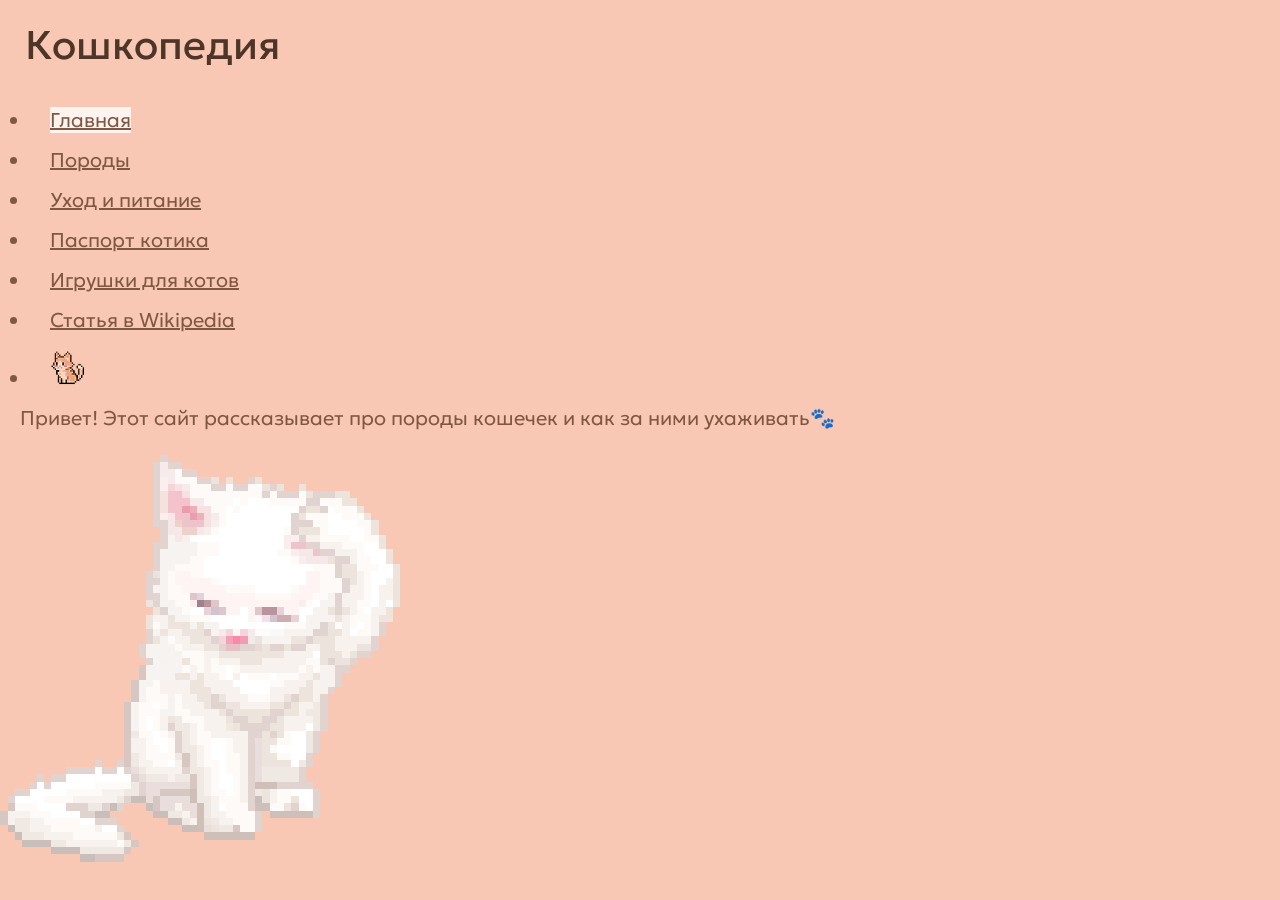
<file: index.html>
<!DOCTYPE html>
<html lang="en">
  <head>
    <meta charset="UTF-8" />
    <meta name="viewport" content="width=device-width, initial-scale=1.0" />
    <title>Кошкопедия</title>
    <link rel="stylesheet" href="css/style.css" />
  </head>
  <body>
    <h1>Кошкопедия</h1>
    <ul>
      <li><a id="current_page" href="index.html" target="_main">Главная</a></li>
      <li><a href="breeds.html" target="_blank">Породы</a></li>
      <li><a href="care.html" target="_blank">Уход и питание</a></li>
      <li><a href="pasport.html" target="_blank">Паспорт котика</a></li>
      <li><a href="care.html#play" target="_blank">Игрушки для котов</a></li>
      <li>
        <a
          href="https://ru.wikipedia.org/wiki/%D0%9A%D0%BE%D1%88%D0%BA%D0%B0"
          target="_blank"
          >Статья в Wikipedia</a
        >
      </li>
      <li>
        <a
          href="https://www.rbc.ru/life/news/63aea4739a7947744cc01479"
          target="_blank"
          ><img src="img/a5263f0d455113cb23499b28d47ec865.jpg" alt=""
        /></a>
      </li>
    </ul>

    <p>
      Привет! Этот сайт рассказывает про породы кошечек и как за ними
      ухаживать🐾
    </p>

    <img id="cat" src="img/5879ecf3e80a04ca4e8ea49975b43494.gif" alt="" />
  </body>
</html>
</file>
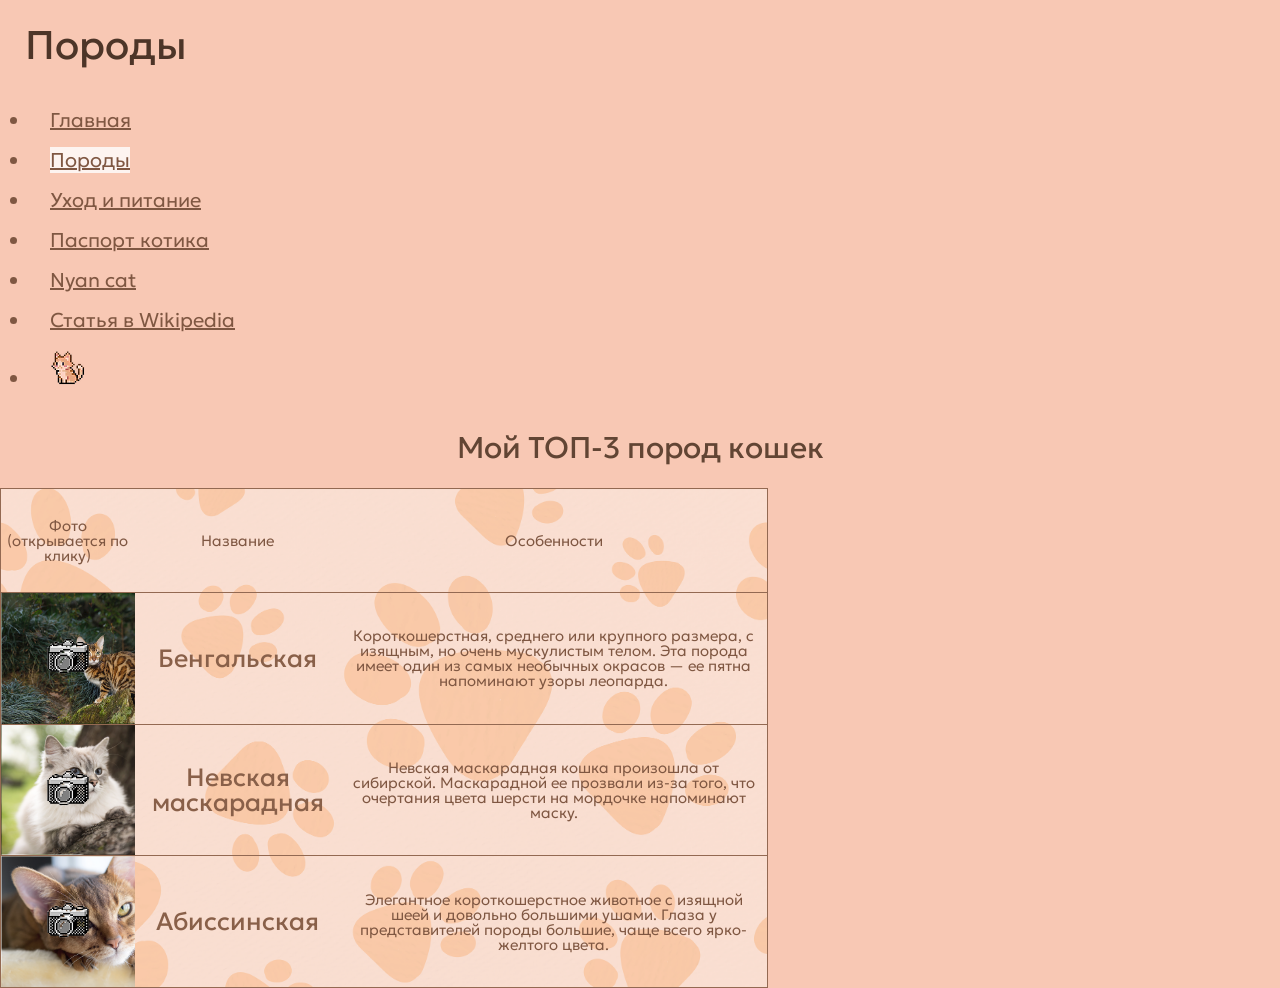
<file: breeds.html>
<!DOCTYPE html>
<html lang="en">
  <head>
    <meta charset="UTF-8" />
    <meta name="viewport" content="width=device-width, initial-scale=1.0" />
    <title>Породы</title>
    <link rel="stylesheet" href="css/style.css" />
  </head>
  <body>
    <h1>Породы</h1>
    <ul>
      <li><a href="index.html" target="_main">Главная</a></li>
      <li>
        <a id="current_page" href="breeds.html" target="_blank">Породы</a>
      </li>
      <li>
        <a href="care.html" target="_blank">Уход и питание</a>
      </li>
      <li>
        <a href="pasport.html" target="_blank">Паспорт котика</a>
      </li>
      <li>
        <a href="gallery.html" target="_blank">Nyan cat</a>
      </li>
      <li>
        <a
          href="https://ru.wikipedia.org/wiki/%D0%9A%D0%BE%D1%88%D0%BA%D0%B0"
          target="_blank"
          >Статья в Wikipedia</a
        >
      </li>
      <li>
        <a href="https://www.rbc.ru/life/news/63aea4739a7947744cc01479"
          ><img src="img/a5263f0d455113cb23499b28d47ec865.jpg" alt=""
        /></a>
      </li>
    </ul>

    <h2 align="center">Мой ТОП-3 пород кошек</h2>

    <table>
      <tr>
        <td><p class="table_p">Фото (открывается по клику)</p></td>
        <td><p class="table_p">Название</p></td>
        <td>
          <p class="table_p">Особенности</p>
        </td>
      </tr>
      <tr>
        <td id="breed1">
          <a class="table_a" href="img/bengal.jpg"
            ><img src="img/camera.png" alt=""
          /></a>
        </td>
        <td><h4>Бенгальская</h4></td>
        <td>
          <p class="table_p">
            Короткошерстная, среднего или крупного размера, с изящным, но очень
            мускулистым телом. Эта порода имеет один из самых необычных окрасов
            — ее пятна напоминают узоры леопарда.
          </p>
        </td>
      </tr>
      <tr>
        <td id="breed2">
          <a class="table_a" href="img/mascarad.png"
            ><img src="img/camera.png" alt=""
          /></a>
        </td>
        <td>
          <h4>Невская маскарадная</h4>
        </td>
        <td>
          <p class="table_p">
            Невская маскарадная кошка произошла от сибирской. Маскарадной ее
            прозвали из-за того, что очертания цвета шерсти на мордочке
            напоминают маску.
          </p>
        </td>
      </tr>
      <tr>
        <td id="breed3">
          <a class="table_a" href="img/abyssin.png"
            ><img src="img/camera.png" alt=""
          /></a>
        </td>
        <td><h4>Абиссинская</h4></td>
        <td>
          <p class="table_p">
            Элегантное короткошерстное животное с изящной шеей и довольно
            большими ушами. Глаза у представителей породы большие, чаще всего
            ярко-желтого цвета.
          </p>
        </td>
      </tr>
    </table>
  </body>
</html>
</file>
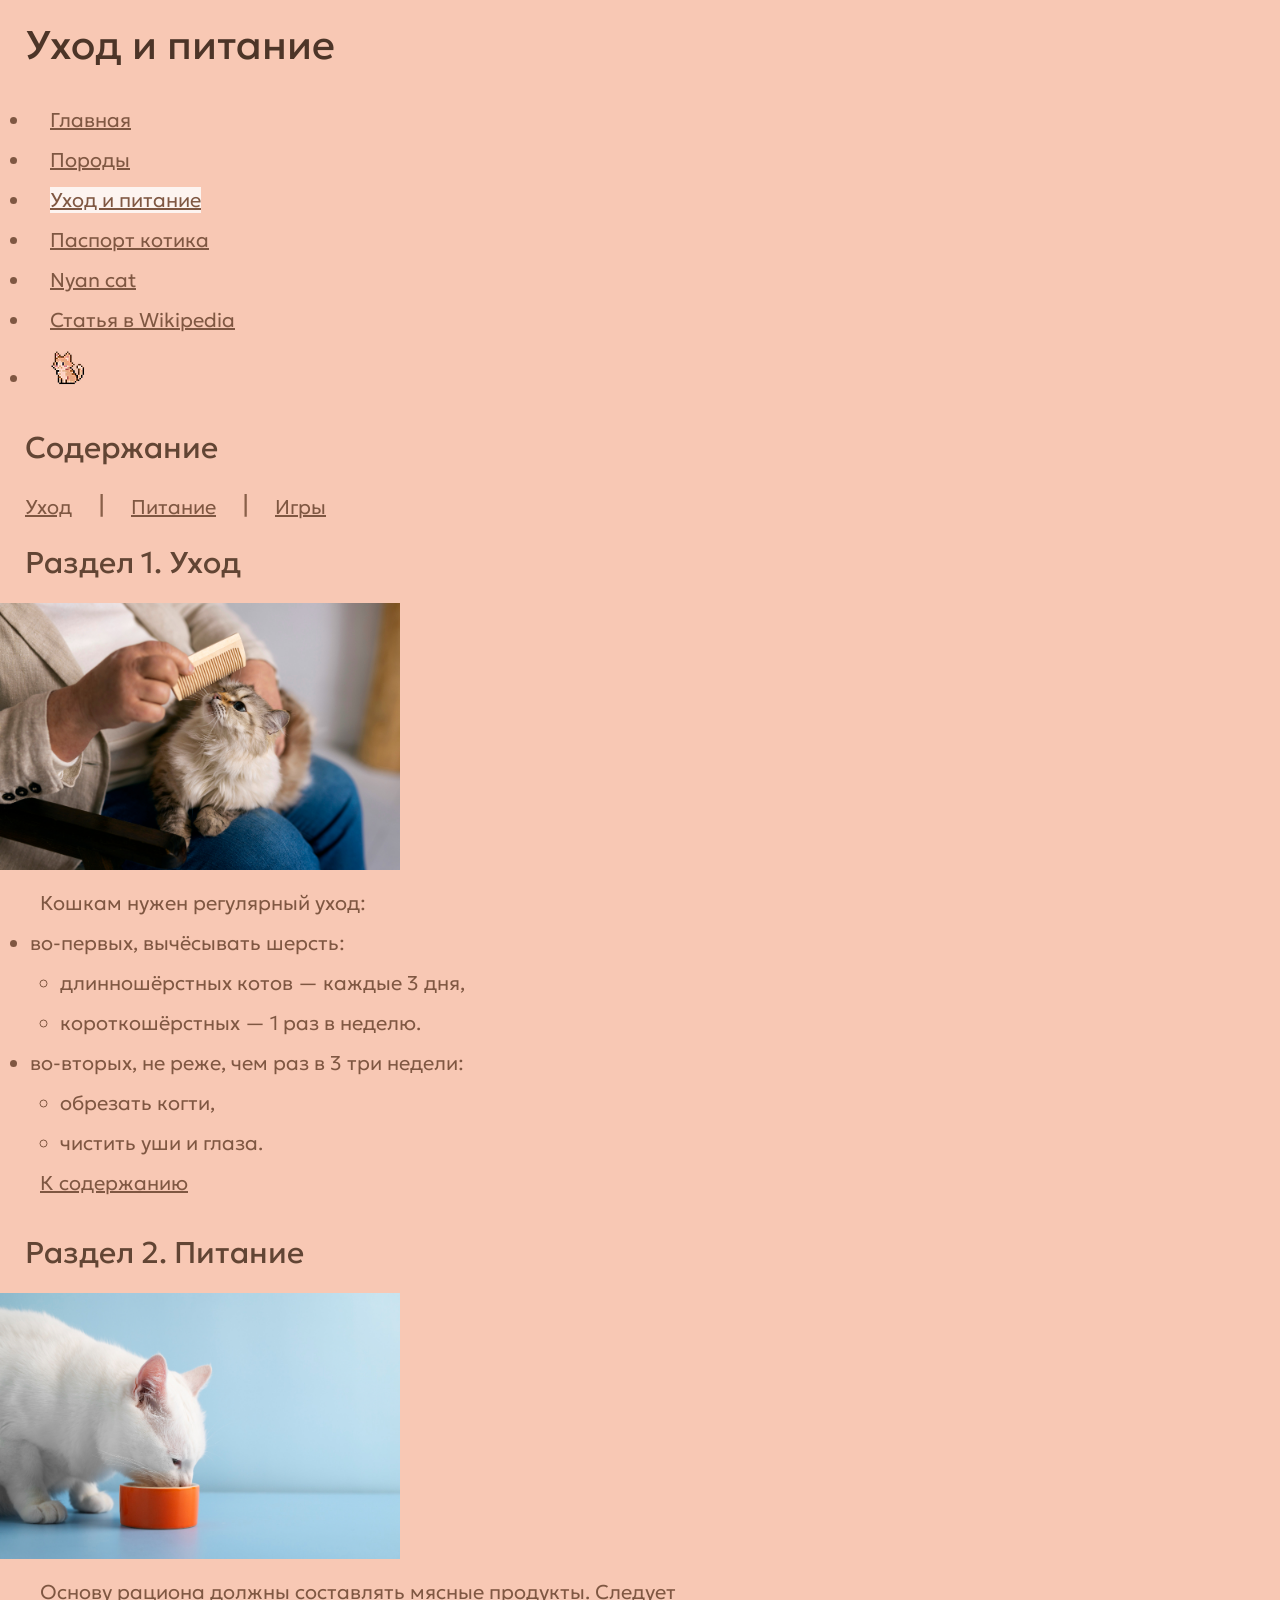
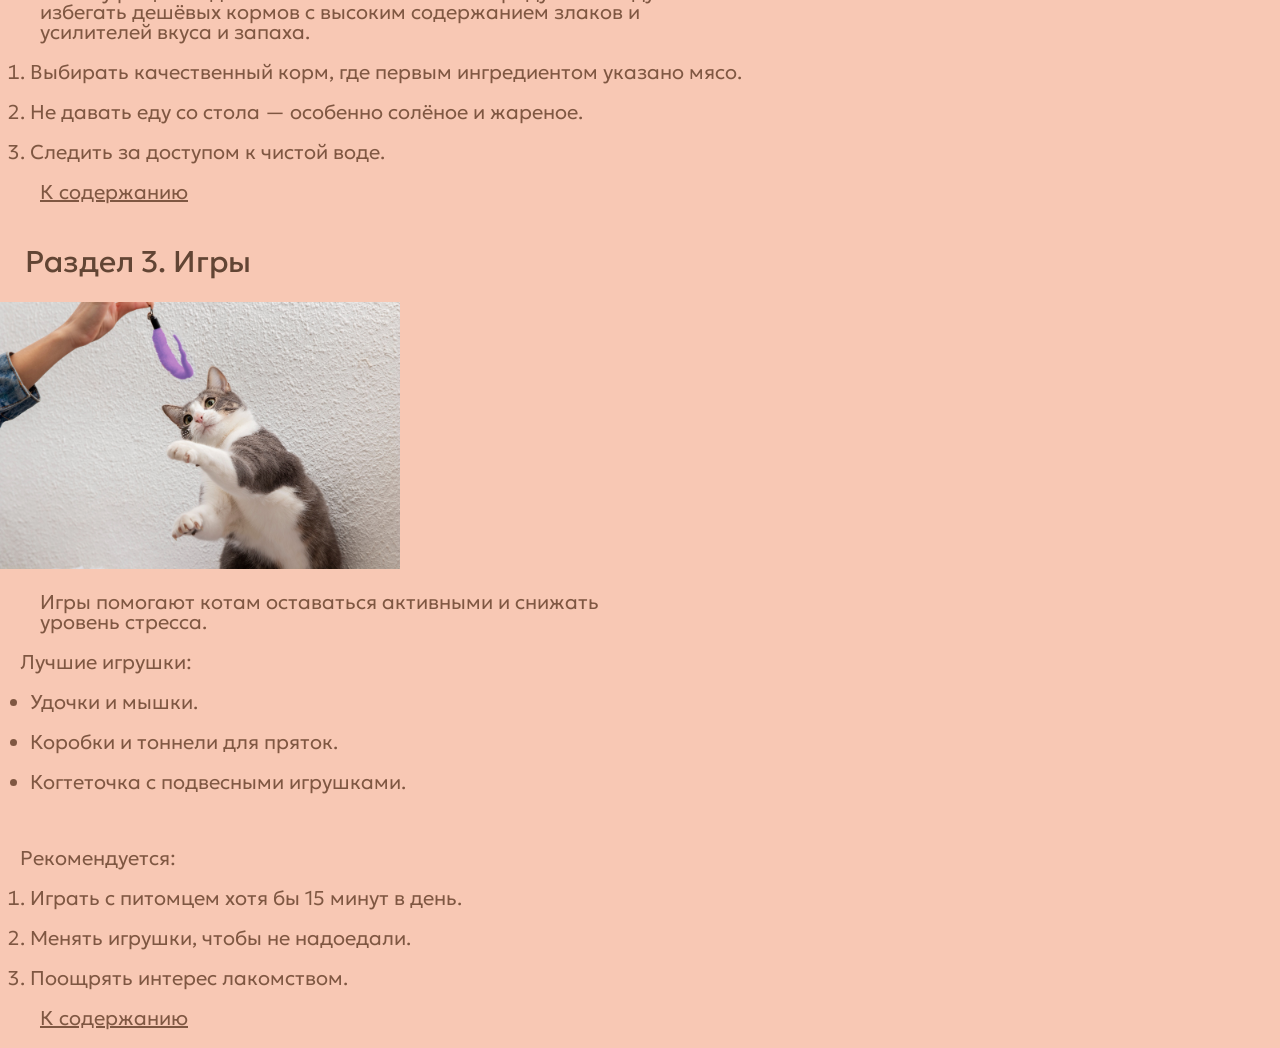
<file: care.html>
<!DOCTYPE html>
<html lang="en">
  <head>
    <meta charset="UTF-8" />
    <meta name="viewport" content="width=device-width, initial-scale=1.0" />
    <title>Уход и питание</title>
    <link rel="stylesheet" href="css/style.css" />
  </head>
  <body>
    <h1>Уход и питание</h1>
    <ul>
      <li><a href="index.html" target="_main">Главная</a></li>
      <li><a href="breeds.html" target="_blank">Породы</a></li>
      <li>
        <a id="current_page" href="care.html" target="_blank">Уход и питание</a>
      </li>
      <li>
        <a href="pasport.html" target="_blank">Паспорт котика</a>
      </li>
      <li>
        <a href="gallery.html" target="_blank">Nyan cat</a>
      </li>
      <li>
        <a
          href="https://ru.wikipedia.org/wiki/%D0%9A%D0%BE%D1%88%D0%BA%D0%B0"
          target="_blank"
          >Статья в Wikipedia</a
        >
      </li>
      <li>
        <a href="https://www.rbc.ru/life/news/63aea4739a7947744cc01479"
          ><img src="img/a5263f0d455113cb23499b28d47ec865.jpg" alt=""
        /></a>
      </li>
    </ul>

    <h2 id="head">Содержание</h2>

    <h4>
      <a href="#care">Уход</a> | <a href="#food">Питание</a> |
      <a href="#play">Игры</a>
    </h4>

    <!-- Раздел 1 -->
    <h2 id="care">Раздел 1. Уход</h2>
    <img width="400px" src="./img/2150139680.jpg" alt="ухоженный котик" />
    <p class="care_p">Кошкам нужен регулярный уход:</p>
    <ul>
      <li>
        во-первых, вычёсывать шерсть:
        <ul>
          <li>длинношёрстных котов — каждые 3 дня,</li>
          <li>короткошёрстных — 1 раз в неделю.</li>
        </ul>
      </li>
      <li>
        во-вторых, не реже, чем раз в 3 три недели:
        <ul>
          <li>обрезать когти,</li>
          <li>чистить уши и глаза.</li>
        </ul>
      </li>
    </ul>
    <p><a href="#head">К содержанию</a></p>

    <!-- Раздел 2 -->
    <h2 id="food">Раздел 2. Питание</h2>
    <img width="400px" src="./img/2151182875.jpg" alt="сытый котик" />

    <p class="care_p">
      Основу рациона должны составлять мясные продукты. Следует избегать дешёвых
      кормов с высоким содержанием злаков и усилителей вкуса и запаха.
    </p>
    <ol>
      <li>Выбирать качественный корм, где первым ингредиентом указано мясо.</li>
      <li>Не давать еду со стола — особенно солёное и жареное.</li>
      <li>Следить за доступом к чистой воде.</li>
    </ol>
    <p><a href="#head">К содержанию</a></p>

    <!-- Раздел 3 -->
    <h2 id="play">Раздел 3. Игры</h2>
    <img width="400px" src="./img/2149167102.jpg" alt="ухоженный котик" />
    <p class="care_p">
      Игры помогают котам оставаться активными и снижать уровень стресса.
    </p>
    <p>Лучшие игрушки:</p>
    <ul>
      <li>Удочки и мышки.</li>
      <li>Коробки и тоннели для пряток.</li>
      <li>Когтеточка с подвесными игрушками.</li>
    </ul>
    <br />
    <p>Рекомендуется:</p>
    <ol>
      <li>Играть с питомцем хотя бы 15 минут в день.</li>
      <li>Менять игрушки, чтобы не надоедали.</li>
      <li>Поощрять интерес лакомством.</li>
    </ol>

    <p><a href="#head">К содержанию</a></p>
  </body>
</html>
</file>
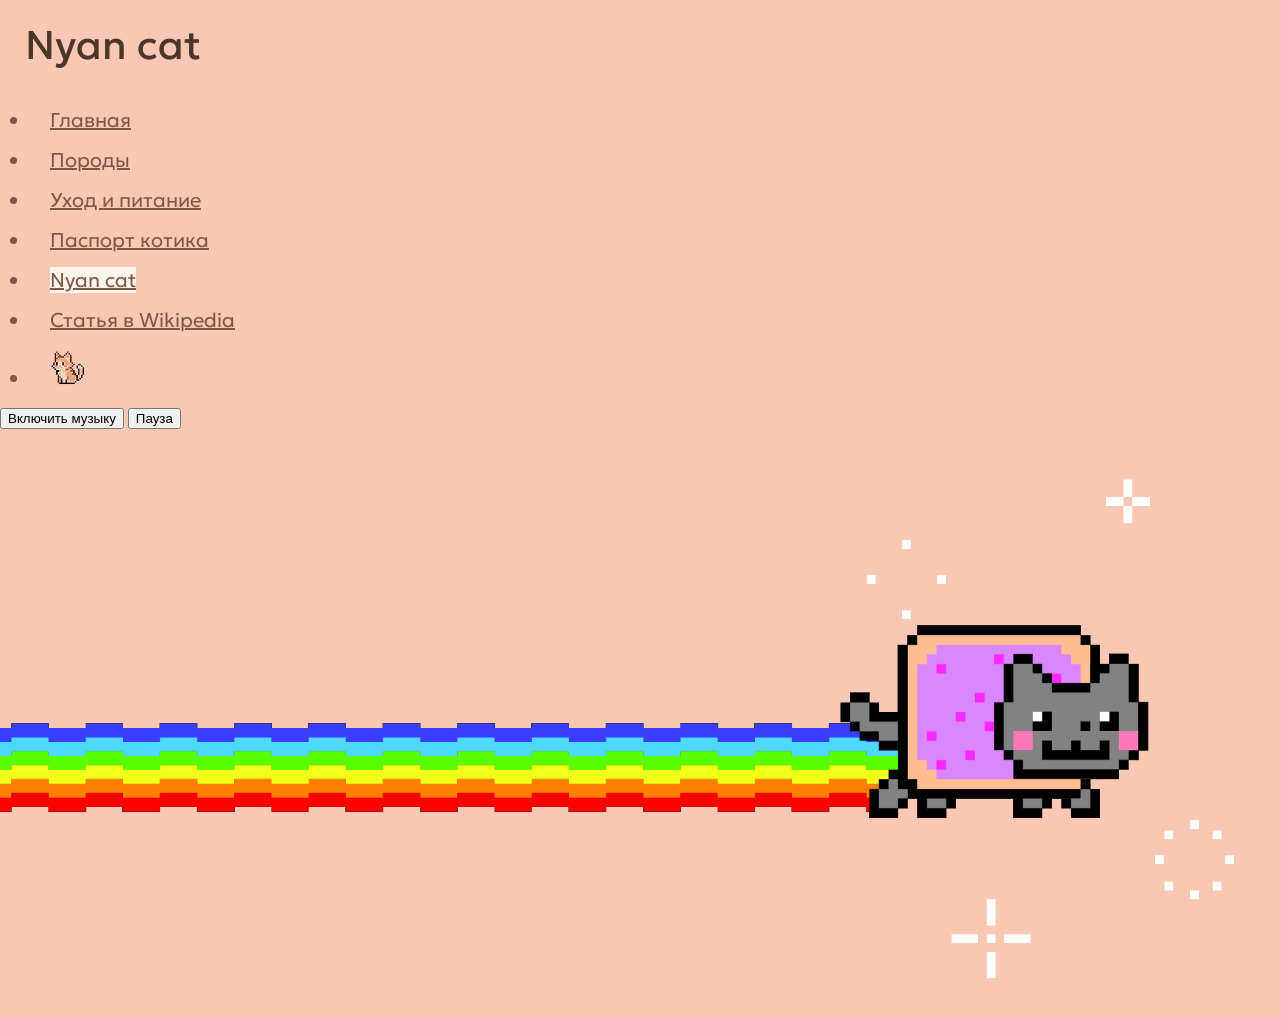
<file: gallery.html>
<!DOCTYPE html>
<html lang="en">
  <head>
    <meta charset="UTF-8" />
    <meta name="viewport" content="width=device-width, initial-scale=1.0" />
    <title>Галерея</title>
    <link rel="stylesheet" href="css/style.css" />
  </head>
  <body>
    <h1>Nyan cat</h1>
    <ul>
      <li><a href="index.html" target="_main">Главная</a></li>
      <li><a href="breeds.html" target="_blank">Породы</a></li>
      <li><a href="care.html" target="_blank">Уход и питание</a></li>
      <li><a href="pasport.html" target="_blank">Паспорт котика</a></li>
      <li>
        <a id="current_page" href="gallery.html" target="_blank">Nyan cat </a>
      </li>
      <li>
        <a
          href="https://ru.wikipedia.org/wiki/%D0%9A%D0%BE%D1%88%D0%BA%D0%B0"
          target="_blank"
          >Статья в Wikipedia</a
        >
      </li>
      <li>
        <a href="https://www.rbc.ru/life/news/63aea4739a7947744cc01479"
          ><img src="img/a5263f0d455113cb23499b28d47ec865.jpg" alt=""
        /></a>
      </li>
    </ul>

    <audio id="bgmusic" loop>
      <source src="sound/Nyanyanyanyanyanyanya.mp3" type="audio/mpeg" />
    </audio>

    <button onclick="document.getElementById('bgmusic').play()">
      Включить музыку
    </button>

    <button onclick="document.getElementById('bgmusic').pause()">Пауза</button>

    <img width="100%" src="img/nyan-cat.gif" alt="" />
  </body>
</html>
</file>
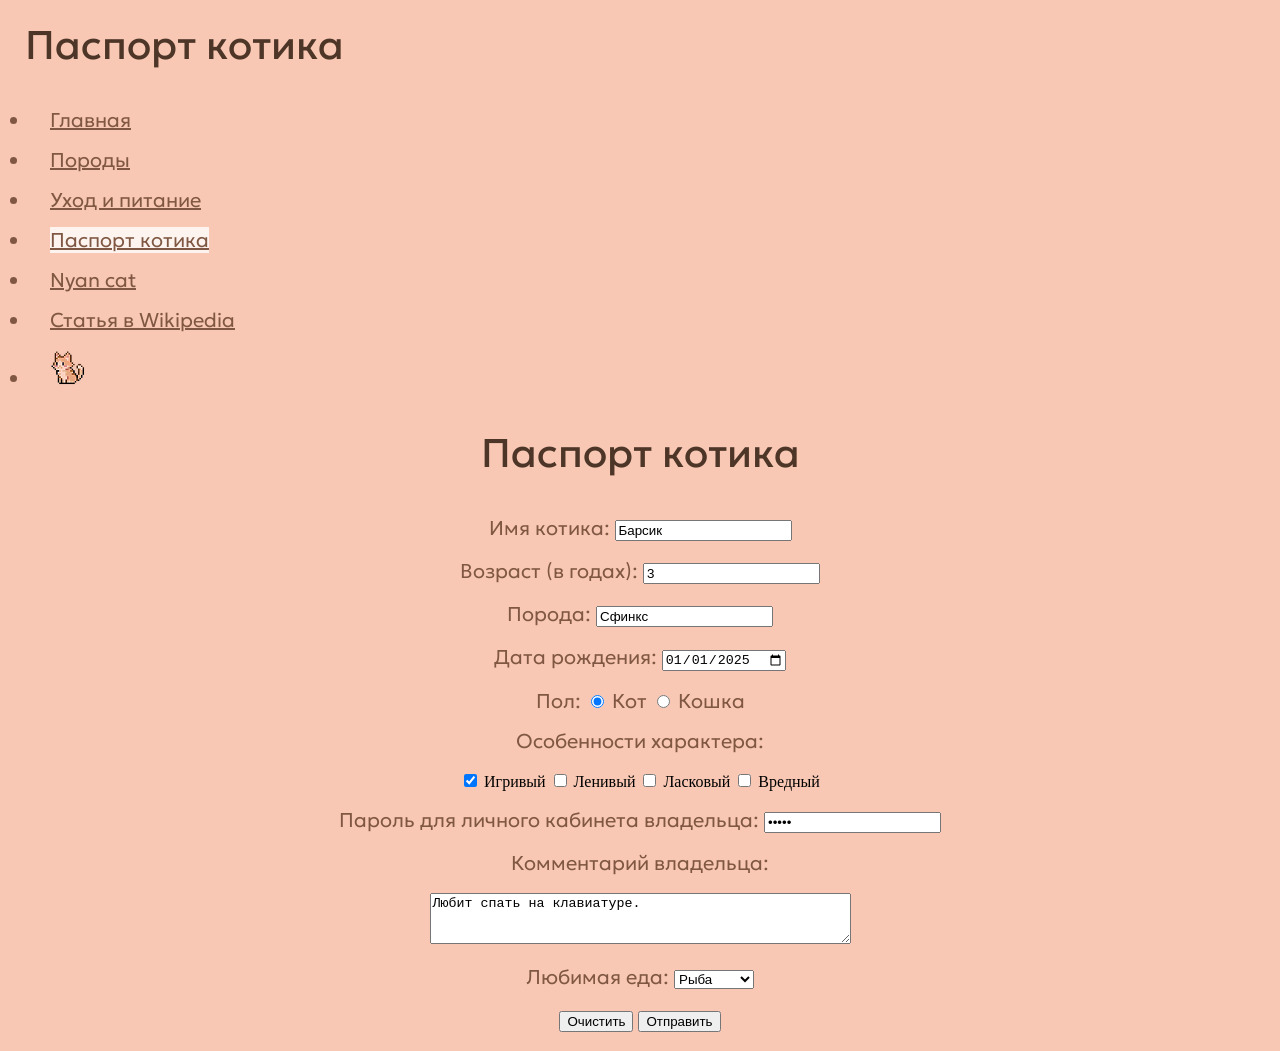
<file: pasport.html>
<!DOCTYPE html>
<html lang="en">
  <head>
    <meta charset="UTF-8" />
    <meta name="viewport" content="width=device-width, initial-scale=1.0" />
    <title>Паспорт котика</title>
    <link rel="stylesheet" href="css/style.css" />
  </head>
  <body>
    <h1>Паспорт котика</h1>
    <ul>
      <li><a href="index.html" target="_main">Главная</a></li>
      <li><a href="breeds.html" target="_blank">Породы</a></li>
      <li><a href="care.html" target="_blank">Уход и питание</a></li>
      <li>
        <a id="current_page" href="pasport.html" target="_blank"
          >Паспорт котика</a
        >
      </li>
      <li>
        <a href="gallery.html" target="_blank">Nyan cat</a>
      </li>
      <li>
        <a
          href="https://ru.wikipedia.org/wiki/%D0%9A%D0%BE%D1%88%D0%BA%D0%B0"
          target="_blank"
          >Статья в Wikipedia</a
        >
      </li>
      <li>
        <a href="https://www.rbc.ru/life/news/63aea4739a7947744cc01479"
          ><img src="img/a5263f0d455113cb23499b28d47ec865.jpg" alt=""
        /></a>
      </li>
    </ul>

    <body>
      <h1 align="center">Паспорт котика</h1>

      <form
        action="https://www.bing.com/search?"
        method="get"
        name="CatPassport"
        target="_blank"
        align="center"
      >
        <!-- Скрытое поле -->
        <input type="hidden" name="q" value="cat passport search" />

        <p>Имя котика: <input type="text" name="cat_name" value="Барсик" /></p>

        <p>
          Возраст (в годах): <input type="number" name="cat_age" value="3" />
        </p>

        <p>
          Порода:
          <input type="text" name="cat_breed" value="Сфинкс" />
        </p>

        <p>
          Дата рождения:
          <input type="date" name="birth_date" value="2025-01-01" />
        </p>

        <p>
          Пол: <input type="radio" name="cat_gender" value="male" checked /> Кот
          <input type="radio" name="cat_gender" value="female" /> Кошка
        </p>

        <p>Особенности характера:</p>
        <input type="checkbox" name="trait_playful" value="1" checked /> Игривый
        <input type="checkbox" name="trait_lazy" value="2" /> Ленивый
        <input type="checkbox" name="trait_cuddly" value="3" /> Ласковый
        <input type="checkbox" name="trait_grumpy" value="4" /> Вредный

        <p>
          Пароль для личного кабинета владельца:
          <input type="password" name="owner_password" value="12345" />
        </p>

        <p>Комментарий владельца:</p>
        <textarea name="cat_comment" cols="50" rows="3">
Любит спать на клавиатуре.</textarea
        >

        <p>
          Любимая еда:
          <select name="cat_food">
            <option value="fish" selected>Рыба</option>
            <option value="chicken">Курица</option>
            <option value="beef">Говядина</option>
            <option value="other">Другое</option>
          </select>
        </p>

        <p>
          <input type="reset" value="Очистить" />
          <input type="submit" value="Отправить" />
        </p>
      </form>
    </body>
  </body>
</html>
</file>
<file: css/style.css>
@import "reset.css";
@import "main.css";
@import "fonts.css";
</file>
